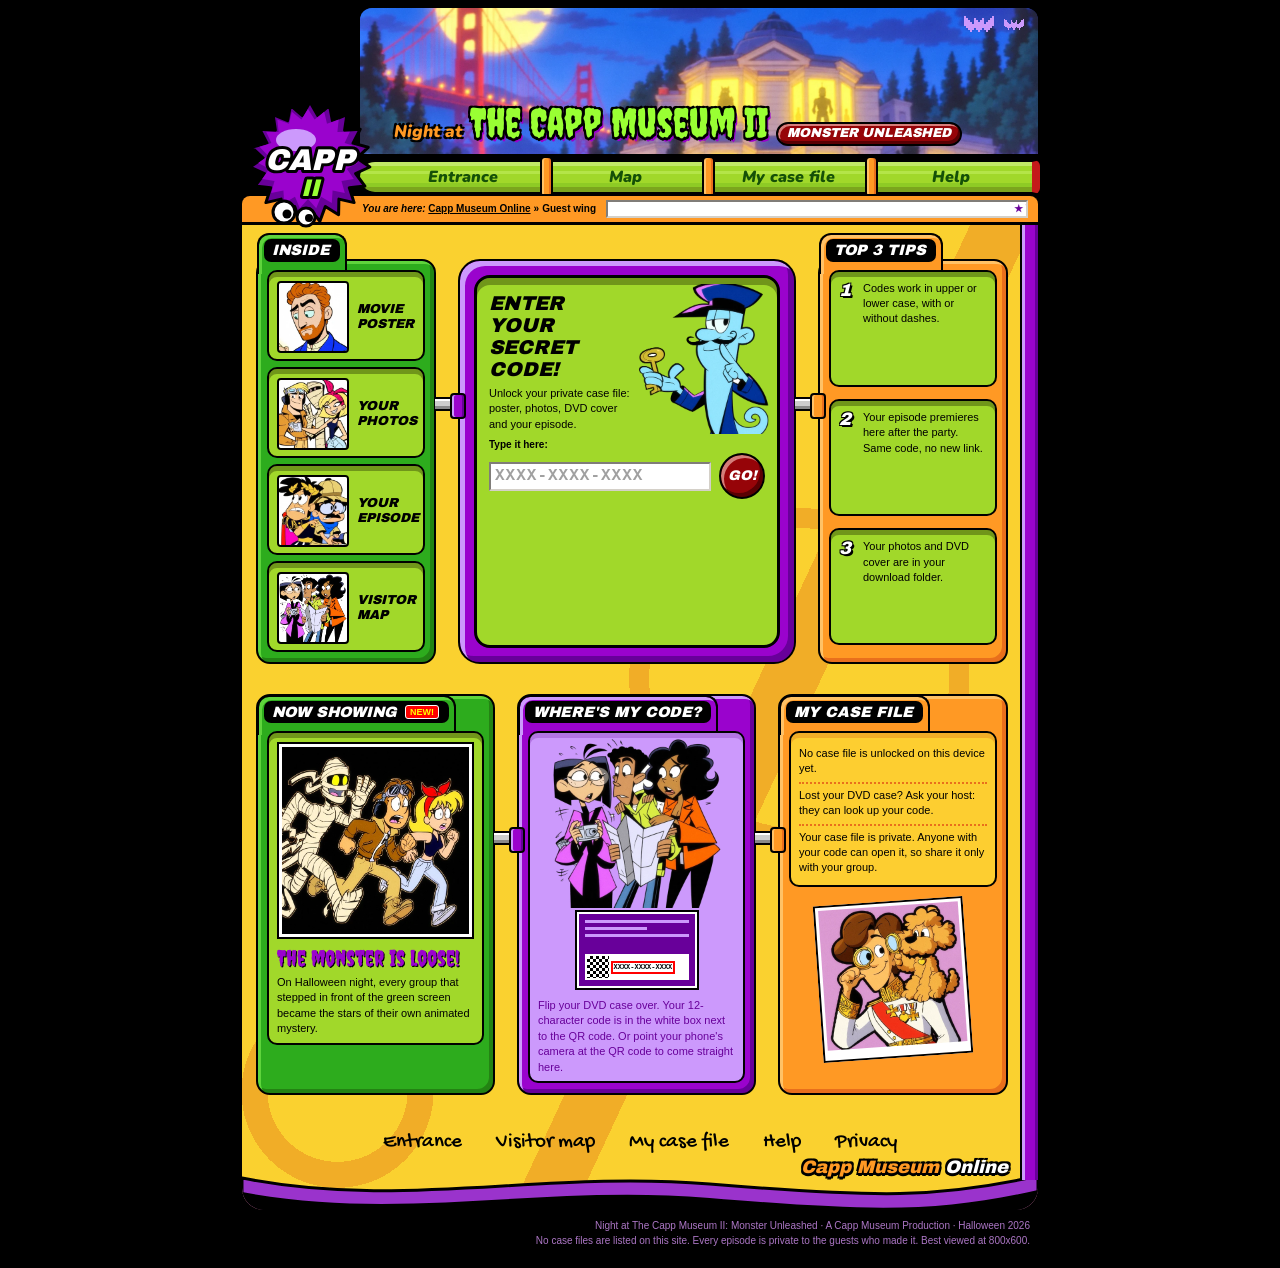
<file: index.html>
<!doctype html>
<html lang="en">
<head>
<meta charset="utf-8">
<meta http-equiv="Content-Security-Policy" content="default-src 'self'; img-src 'self' data:; style-src 'self'; script-src 'self'; font-src 'self'; connect-src 'self'; frame-src https://www.youtube-nocookie.com; object-src 'none'; base-uri 'none'">
<meta name="viewport" content="width=device-width, initial-scale=1">
<meta name="robots" content="noindex, nofollow">
<meta name="referrer" content="no-referrer">
<title>Night at The Capp Museum II: Monster Unleashed</title>
<link rel="stylesheet" href="/static/site.css?v=23631be94c">


<script src="/static/xp.js?v=87d52016f7" defer></script>
<script src="/static/static.js?v=afedc36ddb" defer></script>
</head>
<body class="guest">
<a class="skip" href="#main">Skip to content</a>
<div class="portal">
<header class="masthead">
  <a class="logo" href="/" aria-label="Capp Museum Online: entrance"><svg class="logo-svg" viewBox="0 0 140 130" width="140" height="130" aria-hidden="true" focusable="false">
<polygon points="70.0,2.0 77.7,15.6 89.5,5.3 92.4,20.7 106.9,14.7 104.6,30.2 120.2,29.2 113.0,43.1 128.2,47.3 116.8,58.1 129.8,67.0 115.6,73.5 124.9,86.1 109.3,87.7 114.1,102.6 98.9,99.1 98.6,114.8 85.3,106.5 79.9,121.2 70.0,109.0 60.1,121.2 54.7,106.5 41.4,114.8 41.1,99.1 25.9,102.6 30.7,87.7 15.1,86.1 24.4,73.5 10.2,67.0 23.2,58.1 11.8,47.3 27.0,43.1 19.8,29.2 35.4,30.2 33.1,14.7 47.6,20.7 50.5,5.3 62.3,15.6" fill="#68009a" stroke="#000" stroke-width="3" stroke-linejoin="round"/>
<polygon points="68.0,9.0 74.6,19.5 84.2,11.7 87.0,23.8 98.7,19.5 97.4,31.9 109.9,31.7 104.6,42.9 116.5,46.7 107.9,55.7 117.8,63.1 106.8,68.8 113.8,79.1 101.5,80.9 104.8,92.9 92.6,90.6 91.8,103.0 81.0,96.8 76.2,108.3 68.0,99.0 59.8,108.3 55.0,96.8 44.2,103.0 43.4,90.6 31.2,92.9 34.5,80.9 22.2,79.1 29.2,68.8 18.2,63.1 28.1,55.7 19.5,46.7 31.4,42.9 26.1,31.7 38.6,31.9 37.3,19.5 49.0,23.8 51.8,11.7 61.4,19.5" fill="#9a03cd"/>
<ellipse cx="56" cy="40" rx="20" ry="11" fill="#cc99fc"/>
<text x="70" y="70" text-anchor="middle" font-family="'Capp Label', 'Arial Black', sans-serif" font-size="30" font-style="italic" fill="#fff" stroke="#000" stroke-width="6" stroke-linejoin="round" paint-order="stroke">CAPP</text>
<text x="70" y="96" text-anchor="middle" font-family="'Capp Label', 'Arial Black', sans-serif" font-size="24" font-style="italic" fill="#99ff33" stroke="#000" stroke-width="6" stroke-linejoin="round" paint-order="stroke">II</text>
<circle cx="44" cy="112" r="11" fill="#fff" stroke="#000" stroke-width="3"/><circle cx="47" cy="114" r="4.5" fill="#000"/>
<circle cx="66" cy="117" r="9" fill="#fff" stroke="#000" stroke-width="3"/><circle cx="69" cy="118" r="4" fill="#000"/>
</svg></a>
  <div class="masthead-main">
    <div class="title-plate">
      <img class="title-scene" src="/static/pics/museum.webp?v=92041693e6" alt="" width="2034" height="503">
      <span class="title-night">Night at</span>
      <span class="title-main">The Capp Museum II</span><span class="sr">: </span>
      <span class="sticker">Monster Unleashed</span>
      <span class="title-bats" aria-hidden="true"><svg class="px bat" viewBox="0 0 15 8" width="45" height="24" shape-rendering="crispEdges" aria-hidden="true" focusable="false"><rect x="0" y="0" width="1" height="1" fill="#1a1033"/><rect x="14" y="0" width="1" height="1" fill="#1a1033"/><rect x="0" y="1" width="2" height="1" fill="#1a1033"/><rect x="5" y="1" width="1" height="1" fill="#1a1033"/><rect x="9" y="1" width="1" height="1" fill="#1a1033"/><rect x="13" y="1" width="2" height="1" fill="#1a1033"/><rect x="0" y="2" width="3" height="1" fill="#1a1033"/><rect x="5" y="2" width="2" height="1" fill="#1a1033"/><rect x="8" y="2" width="2" height="1" fill="#1a1033"/><rect x="12" y="2" width="3" height="1" fill="#1a1033"/><rect x="0" y="3" width="4" height="1" fill="#1a1033"/><rect x="5" y="3" width="5" height="1" fill="#1a1033"/><rect x="11" y="3" width="4" height="1" fill="#1a1033"/><rect x="0" y="4" width="15" height="1" fill="#1a1033"/><rect x="1" y="5" width="13" height="1" fill="#1a1033"/><rect x="2" y="6" width="3" height="1" fill="#1a1033"/><rect x="6" y="6" width="3" height="1" fill="#1a1033"/><rect x="10" y="6" width="3" height="1" fill="#1a1033"/><rect x="3" y="7" width="1" height="1" fill="#1a1033"/><rect x="7" y="7" width="1" height="1" fill="#1a1033"/><rect x="11" y="7" width="1" height="1" fill="#1a1033"/></svg><svg class="px bat" viewBox="0 0 15 8" width="45" height="24" shape-rendering="crispEdges" aria-hidden="true" focusable="false"><rect x="0" y="0" width="1" height="1" fill="#1a1033"/><rect x="14" y="0" width="1" height="1" fill="#1a1033"/><rect x="0" y="1" width="2" height="1" fill="#1a1033"/><rect x="5" y="1" width="1" height="1" fill="#1a1033"/><rect x="9" y="1" width="1" height="1" fill="#1a1033"/><rect x="13" y="1" width="2" height="1" fill="#1a1033"/><rect x="0" y="2" width="3" height="1" fill="#1a1033"/><rect x="5" y="2" width="2" height="1" fill="#1a1033"/><rect x="8" y="2" width="2" height="1" fill="#1a1033"/><rect x="12" y="2" width="3" height="1" fill="#1a1033"/><rect x="0" y="3" width="4" height="1" fill="#1a1033"/><rect x="5" y="3" width="5" height="1" fill="#1a1033"/><rect x="11" y="3" width="4" height="1" fill="#1a1033"/><rect x="0" y="4" width="15" height="1" fill="#1a1033"/><rect x="1" y="5" width="13" height="1" fill="#1a1033"/><rect x="2" y="6" width="3" height="1" fill="#1a1033"/><rect x="6" y="6" width="3" height="1" fill="#1a1033"/><rect x="10" y="6" width="3" height="1" fill="#1a1033"/><rect x="3" y="7" width="1" height="1" fill="#1a1033"/><rect x="7" y="7" width="1" height="1" fill="#1a1033"/><rect x="11" y="7" width="1" height="1" fill="#1a1033"/></svg></span>
    </div>
    <nav class="pipe-nav" aria-label="Site">
      <a href="/">Entrance</a><a href="/map">Map</a><a href="/episode">My case file</a><a href="/#help">Help</a>
    </nav>
  </div>
</header>
<div class="orange-bar">
  <nav class="crumbs" aria-label="Breadcrumb"><b>You are here:</b> <a href="/">Capp Museum Online</a><span class="crumb-sep" aria-hidden="true">»</span><span aria-current="page">Guest wing</span></nav>
  <marquee scrollamount="4" aria-hidden="true">★ The monster is loose in the museum ★ Every party guest is a suspect ★ Keep your access code secret ★ Episodes premiere here after the party ★</marquee>
</div>
<div class="board-wrap">
<main id="main" class="board"><div class="deck deck-top">
  <section class="bubble b-green inside" aria-labelledby="inside-h">
    <h2 class="bubble-h" id="inside-h">Inside</h2>
    <a class="screen tile" href="#code"><img class="tile-pic" src="/static/pics/tile-poster.webp?v=6b919a1ea0" alt="" width="216" height="216"><span>Movie poster</span></a>
    <a class="screen tile" href="#code"><img class="tile-pic" src="/static/pics/tile-photos.webp?v=3ebd444dc8" alt="" width="216" height="216"><span>Your photos</span></a>
    <a class="screen tile" href="#code"><img class="tile-pic" src="/static/pics/tile-episode.webp?v=609c2e328f" alt="" width="216" height="216"><span>Your episode</span></a>
    <a class="screen tile" href="/map"><img class="tile-pic" src="/static/pics/map-trio.webp?v=7ac03387a4" alt="" width="510" height="510"><span>Visitor map</span></a>
  </section>
  <section class="bubble b-purple codeword" aria-labelledby="enter-h">
    <div class="screen tv-screen">
      <img class="guard" src="/static/pics/guard.webp?v=a85aed3b73" alt="" width="408" height="449">
      <h1 class="screen-h" id="enter-h">Enter your secret code!</h1>
      <p>Unlock your private case file: poster, photos, DVD cover and your episode.</p>
      <form  class="code-form" novalidate>
        <label for="code">Type it here:</label>
        <span class="code-row">
          <input id="code" name="code" type="text" inputmode="text" autocomplete="off" autocapitalize="characters" spellcheck="false"
            maxlength="24" placeholder="XXXX-XXXX-XXXX" required value="" >
          <button type="submit" class="go-btn">GO!</button>
        </span>
        <div class="balloon" role="alert" id="code-error" hidden><b class="balloon-title"><span class="xp-x" aria-hidden="true">✕</span>That code didn't work</b><span id="code-error-text">That code didn&#39;t open a case file. Check the 12 characters on the back of your DVD case and try again. Codes from the party can take a little while to start working, so if you just picked up your DVD, try again later.</span></div>
      </form>
    </div>
  </section>
  <section class="bubble b-orange top3" aria-labelledby="tips-h">
    <h2 class="bubble-h" id="tips-h">Top 3 tips</h2>
    <p class="screen tip"><b>1</b> Codes work in upper or lower case, with or without dashes.</p>
    <p class="screen tip"><b>2</b> Your episode premieres here after the party. Same code, no new link.</p>
    <p class="screen tip"><b>3</b> Your photos and DVD cover are in your download folder.</p>
  </section>
</div>
<div class="deck deck-mid">
  <section class="bubble b-green feature" aria-labelledby="feature-h">
    <h2 class="bubble-h" id="feature-h">Now showing <span class="new blink">NEW!</span></h2>
    <div class="screen">
      <img class="snapshot" src="/static/pics/chase.webp?v=57e66b3c0e" alt="" width="591" height="591">
      <p class="feature-title">The monster is loose!</p>
      <p>On Halloween night, every group that stepped in front of the green screen became the stars of their own animated mystery.</p>
    </div>
  </section>
  <section class="bubble b-lilac help" id="help" aria-labelledby="help-h">
    <h2 class="bubble-h" id="help-h">Where's my code?</h2>
    <div class="screen">
      <div class="help-art">
        <div class="case-back" aria-hidden="true"><span class="cb-line"></span><span class="cb-line short"></span><span class="cb-line"></span><span class="cb-panel"><span class="cb-qr"></span><span class="cb-code">XXXX-XXXX-XXXX</span></span></div>
        <img class="map-trio" src="/static/pics/map-trio.webp?v=7ac03387a4" alt="" width="510" height="510">
      </div>
      <p>Flip your DVD case over. Your 12-character code is in the white box next to the QR code. Or point your phone's camera at the QR code to come straight here.</p>
    </div>
  </section>
  <section class="bubble b-stuff mycase" id="secret" aria-labelledby="mycase-h">
    <h2 class="bubble-h" id="mycase-h">My case file</h2>
    <ul class="screen stuff">
      <li id="case-open" hidden>Your case file is unlocked on this device. <a href="/episode/">Open it »</a></li>
      <li id="case-none">No case file is unlocked on this device yet.</li>
      
      <li>Lost your DVD case? Ask your host: they can look up your code.</li>
      <li>Your case file is private. Anyone with your code can open it, so share it only with your group.</li>
    </ul>
    <img class="polaroid" src="/static/pics/inspector.webp?v=674ad30763" alt="" width="450" height="450">
  </section>
</div></main>
<footer class="foot">
  <nav class="foot-links" aria-label="More"><a href="/">Entrance</a><a href="/map">Visitor map</a><a href="/episode">My case file</a><a href="/#help">Help</a><a href="/#secret">Privacy</a></nav>
  <p class="foot-logo">Capp Museum <i>Online</i></p>
  <svg class="foot-wave" viewBox="0 0 800 40" preserveAspectRatio="none" aria-hidden="true" focusable="false"><path d="M0 8 C 160 40, 300 0, 470 14 S 700 28, 800 6 L 800 40 L 0 40 Z" fill="#9a33cc" stroke="#000" stroke-width="3"/><path d="M0 22 C 160 52, 300 14, 470 28 S 700 42, 800 20 L 800 40 L 0 40 Z" fill="#000"/></svg>
</footer>
</div>
<p class="copy">Night at The Capp Museum II: Monster Unleashed · A Capp Museum Production · Halloween 2026<br>No case files are listed on this site. Every episode is private to the guests who made it. Best viewed at 800x600.</p>
</div>
</body>
</html>
</file>
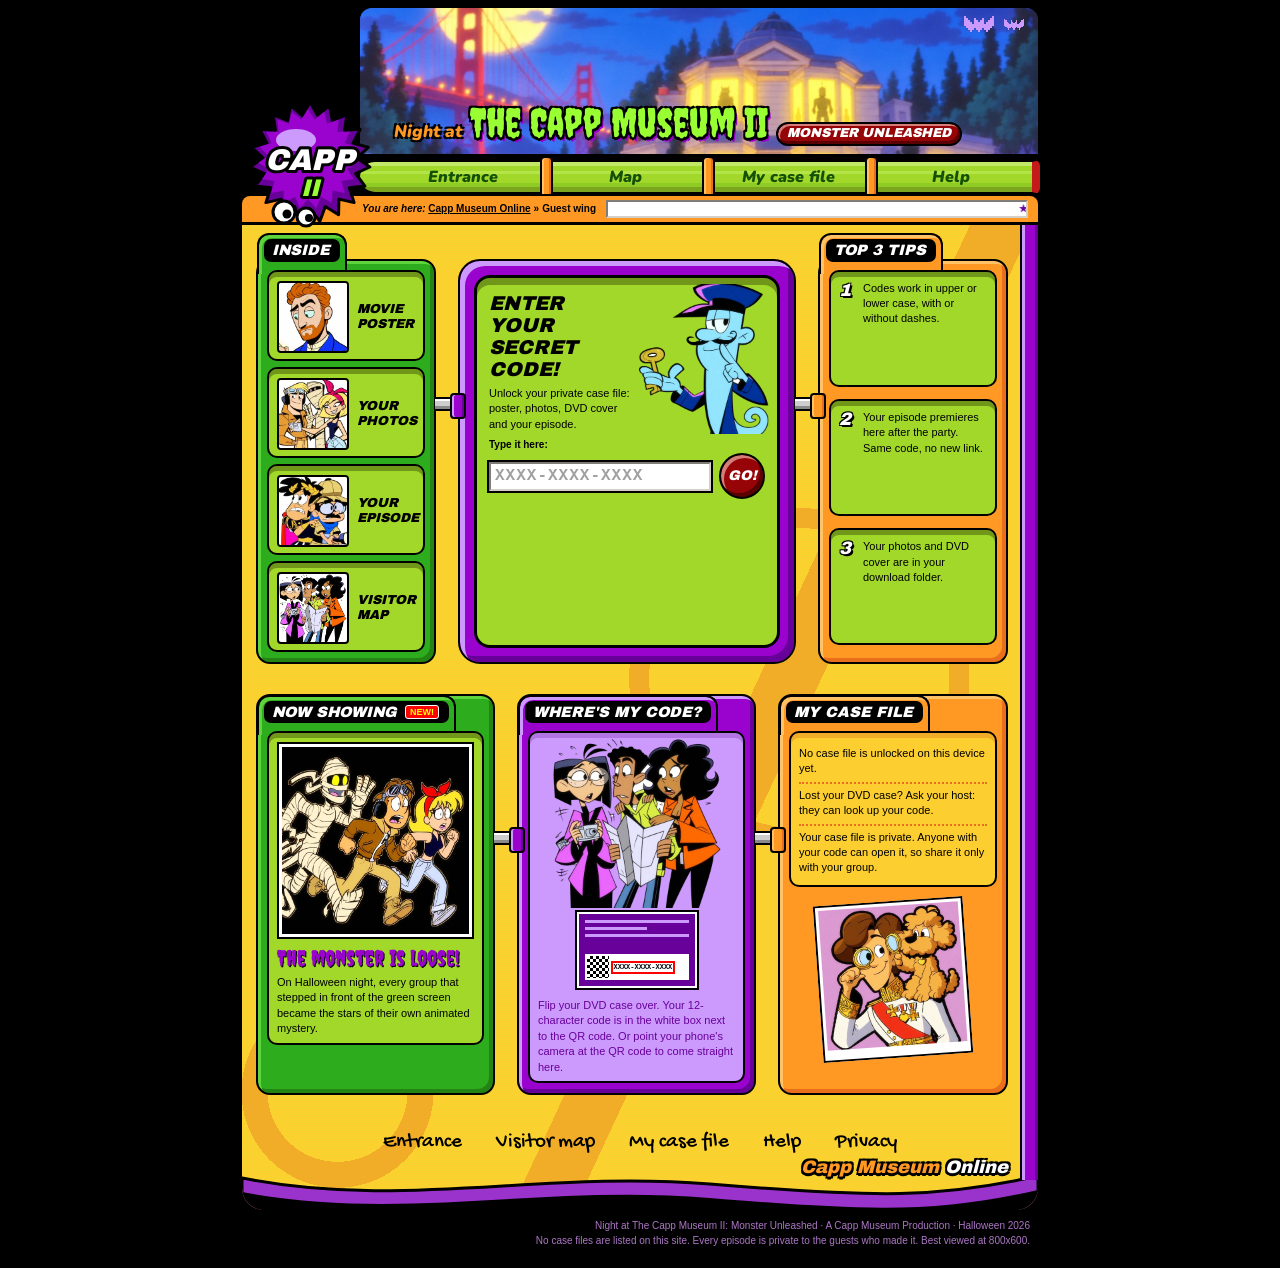
<file: episode/index.html>
<!doctype html>
<html lang="en">
<head>
<meta charset="utf-8">
<meta http-equiv="Content-Security-Policy" content="default-src 'self'; img-src 'self' data:; style-src 'self'; script-src 'self'; font-src 'self'; connect-src 'self'; frame-src https://www.youtube-nocookie.com; object-src 'none'; base-uri 'none'">
<meta name="viewport" content="width=device-width, initial-scale=1">
<meta name="robots" content="noindex, nofollow">
<meta name="referrer" content="no-referrer">
<title>Night at The Capp Museum II: Monster Unleashed</title>
<link rel="stylesheet" href="/static/site.css?v=23631be94c">


<script src="/static/xp.js?v=87d52016f7" defer></script>
<script src="/static/static.js?v=afedc36ddb" defer></script>
</head>
<body class="guest">
<a class="skip" href="#main">Skip to content</a>
<div class="portal">
<header class="masthead">
  <a class="logo" href="/" aria-label="Capp Museum Online: entrance"><svg class="logo-svg" viewBox="0 0 140 130" width="140" height="130" aria-hidden="true" focusable="false">
<polygon points="70.0,2.0 77.7,15.6 89.5,5.3 92.4,20.7 106.9,14.7 104.6,30.2 120.2,29.2 113.0,43.1 128.2,47.3 116.8,58.1 129.8,67.0 115.6,73.5 124.9,86.1 109.3,87.7 114.1,102.6 98.9,99.1 98.6,114.8 85.3,106.5 79.9,121.2 70.0,109.0 60.1,121.2 54.7,106.5 41.4,114.8 41.1,99.1 25.9,102.6 30.7,87.7 15.1,86.1 24.4,73.5 10.2,67.0 23.2,58.1 11.8,47.3 27.0,43.1 19.8,29.2 35.4,30.2 33.1,14.7 47.6,20.7 50.5,5.3 62.3,15.6" fill="#68009a" stroke="#000" stroke-width="3" stroke-linejoin="round"/>
<polygon points="68.0,9.0 74.6,19.5 84.2,11.7 87.0,23.8 98.7,19.5 97.4,31.9 109.9,31.7 104.6,42.9 116.5,46.7 107.9,55.7 117.8,63.1 106.8,68.8 113.8,79.1 101.5,80.9 104.8,92.9 92.6,90.6 91.8,103.0 81.0,96.8 76.2,108.3 68.0,99.0 59.8,108.3 55.0,96.8 44.2,103.0 43.4,90.6 31.2,92.9 34.5,80.9 22.2,79.1 29.2,68.8 18.2,63.1 28.1,55.7 19.5,46.7 31.4,42.9 26.1,31.7 38.6,31.9 37.3,19.5 49.0,23.8 51.8,11.7 61.4,19.5" fill="#9a03cd"/>
<ellipse cx="56" cy="40" rx="20" ry="11" fill="#cc99fc"/>
<text x="70" y="70" text-anchor="middle" font-family="'Capp Label', 'Arial Black', sans-serif" font-size="30" font-style="italic" fill="#fff" stroke="#000" stroke-width="6" stroke-linejoin="round" paint-order="stroke">CAPP</text>
<text x="70" y="96" text-anchor="middle" font-family="'Capp Label', 'Arial Black', sans-serif" font-size="24" font-style="italic" fill="#99ff33" stroke="#000" stroke-width="6" stroke-linejoin="round" paint-order="stroke">II</text>
<circle cx="44" cy="112" r="11" fill="#fff" stroke="#000" stroke-width="3"/><circle cx="47" cy="114" r="4.5" fill="#000"/>
<circle cx="66" cy="117" r="9" fill="#fff" stroke="#000" stroke-width="3"/><circle cx="69" cy="118" r="4" fill="#000"/>
</svg></a>
  <div class="masthead-main">
    <div class="title-plate">
      <img class="title-scene" src="/static/pics/museum.webp?v=92041693e6" alt="" width="2034" height="503">
      <span class="title-night">Night at</span>
      <span class="title-main">The Capp Museum II</span><span class="sr">: </span>
      <span class="sticker">Monster Unleashed</span>
      <span class="title-bats" aria-hidden="true"><svg class="px bat" viewBox="0 0 15 8" width="45" height="24" shape-rendering="crispEdges" aria-hidden="true" focusable="false"><rect x="0" y="0" width="1" height="1" fill="#1a1033"/><rect x="14" y="0" width="1" height="1" fill="#1a1033"/><rect x="0" y="1" width="2" height="1" fill="#1a1033"/><rect x="5" y="1" width="1" height="1" fill="#1a1033"/><rect x="9" y="1" width="1" height="1" fill="#1a1033"/><rect x="13" y="1" width="2" height="1" fill="#1a1033"/><rect x="0" y="2" width="3" height="1" fill="#1a1033"/><rect x="5" y="2" width="2" height="1" fill="#1a1033"/><rect x="8" y="2" width="2" height="1" fill="#1a1033"/><rect x="12" y="2" width="3" height="1" fill="#1a1033"/><rect x="0" y="3" width="4" height="1" fill="#1a1033"/><rect x="5" y="3" width="5" height="1" fill="#1a1033"/><rect x="11" y="3" width="4" height="1" fill="#1a1033"/><rect x="0" y="4" width="15" height="1" fill="#1a1033"/><rect x="1" y="5" width="13" height="1" fill="#1a1033"/><rect x="2" y="6" width="3" height="1" fill="#1a1033"/><rect x="6" y="6" width="3" height="1" fill="#1a1033"/><rect x="10" y="6" width="3" height="1" fill="#1a1033"/><rect x="3" y="7" width="1" height="1" fill="#1a1033"/><rect x="7" y="7" width="1" height="1" fill="#1a1033"/><rect x="11" y="7" width="1" height="1" fill="#1a1033"/></svg><svg class="px bat" viewBox="0 0 15 8" width="45" height="24" shape-rendering="crispEdges" aria-hidden="true" focusable="false"><rect x="0" y="0" width="1" height="1" fill="#1a1033"/><rect x="14" y="0" width="1" height="1" fill="#1a1033"/><rect x="0" y="1" width="2" height="1" fill="#1a1033"/><rect x="5" y="1" width="1" height="1" fill="#1a1033"/><rect x="9" y="1" width="1" height="1" fill="#1a1033"/><rect x="13" y="1" width="2" height="1" fill="#1a1033"/><rect x="0" y="2" width="3" height="1" fill="#1a1033"/><rect x="5" y="2" width="2" height="1" fill="#1a1033"/><rect x="8" y="2" width="2" height="1" fill="#1a1033"/><rect x="12" y="2" width="3" height="1" fill="#1a1033"/><rect x="0" y="3" width="4" height="1" fill="#1a1033"/><rect x="5" y="3" width="5" height="1" fill="#1a1033"/><rect x="11" y="3" width="4" height="1" fill="#1a1033"/><rect x="0" y="4" width="15" height="1" fill="#1a1033"/><rect x="1" y="5" width="13" height="1" fill="#1a1033"/><rect x="2" y="6" width="3" height="1" fill="#1a1033"/><rect x="6" y="6" width="3" height="1" fill="#1a1033"/><rect x="10" y="6" width="3" height="1" fill="#1a1033"/><rect x="3" y="7" width="1" height="1" fill="#1a1033"/><rect x="7" y="7" width="1" height="1" fill="#1a1033"/><rect x="11" y="7" width="1" height="1" fill="#1a1033"/></svg></span>
    </div>
    <nav class="pipe-nav" aria-label="Site">
      <a href="/">Entrance</a><a href="/map">Map</a><a href="/episode">My case file</a><a href="/#help">Help</a>
    </nav>
  </div>
</header>
<div class="orange-bar">
  <nav class="crumbs" aria-label="Breadcrumb"><b>You are here:</b> <a href="/">Capp Museum Online</a><span class="crumb-sep" aria-hidden="true">»</span><a href="/">Guest wing</a><span class="crumb-sep" aria-hidden="true">»</span><span aria-current="page">My case file</span></nav>
  <marquee scrollamount="4" aria-hidden="true">★ The monster is loose in the museum ★ Every party guest is a suspect ★ Keep your access code secret ★ Episodes premiere here after the party ★</marquee>
</div>
<div class="board-wrap">
<main id="main" class="board"><p id="ep-loading"><span id="ep-loading-text">Opening your case file…</span></p>
  <section class="xp-window developing" id="ep-developing" aria-labelledby="dev-h" hidden>
    <div class="xp-titlebar"><span class="xp-title" id="dev-case">Your case file</span></div>
    <div class="developing-body">
      <img class="developing-pic" src="/static/pics/mummy-tape.webp?v=c5206c1526" alt="" width="540" height="540">
      <div>
        <h1 id="dev-h">Your video is still developing!</h1>
        <p id="dev-title" hidden></p>
        <p>Our mummy is hard at work in the editing room. When your episode is ready it premieres <b>right here</b>, with the same code. You don't need a new link.</p>
        <div class="production">
          <p class="production-h">Production status</p>
          <div class="xp-progress p0" id="ep-progress" aria-hidden="true"><span></span></div>
          <ol class="stages" id="ep-stages"><li><span class="check" aria-hidden="true"></span>Script<span class="sr"></span></li><li><span class="check" aria-hidden="true"></span>Animation<span class="sr"></span></li><li><span class="check" aria-hidden="true"></span>Editing<span class="sr"></span></li><li><span class="check" aria-hidden="true"></span>Premiere<span class="sr"></span></li></ol>
        </div>
        <a class="xp-btn developing-drive" id="dev-drive" href="/" target="_blank" rel="noopener noreferrer" hidden><svg class="px icon" viewBox="0 0 11 9" width="44" height="36" shape-rendering="crispEdges" aria-hidden="true" focusable="false"><rect x="0" y="0" width="11" height="1" fill="#12051f"/><rect x="0" y="1" width="1" height="1" fill="#12051f"/><rect x="1" y="1" width="1" height="1" fill="#ffffff"/><rect x="2" y="1" width="1" height="1" fill="#12051f"/><rect x="3" y="1" width="5" height="1" fill="#ff7a1a"/><rect x="8" y="1" width="1" height="1" fill="#12051f"/><rect x="9" y="1" width="1" height="1" fill="#ffffff"/><rect x="10" y="1" width="1" height="1" fill="#12051f"/><rect x="0" y="2" width="3" height="1" fill="#12051f"/><rect x="3" y="2" width="5" height="1" fill="#ff7a1a"/><rect x="8" y="2" width="3" height="1" fill="#12051f"/><rect x="0" y="3" width="1" height="1" fill="#12051f"/><rect x="1" y="3" width="1" height="1" fill="#ffffff"/><rect x="2" y="3" width="1" height="1" fill="#12051f"/><rect x="3" y="3" width="5" height="1" fill="#ff7a1a"/><rect x="8" y="3" width="1" height="1" fill="#12051f"/><rect x="9" y="3" width="1" height="1" fill="#ffffff"/><rect x="10" y="3" width="1" height="1" fill="#12051f"/><rect x="0" y="4" width="3" height="1" fill="#12051f"/><rect x="3" y="4" width="5" height="1" fill="#ff7a1a"/><rect x="8" y="4" width="3" height="1" fill="#12051f"/><rect x="0" y="5" width="1" height="1" fill="#12051f"/><rect x="1" y="5" width="1" height="1" fill="#ffffff"/><rect x="2" y="5" width="1" height="1" fill="#12051f"/><rect x="3" y="5" width="5" height="1" fill="#ff7a1a"/><rect x="8" y="5" width="1" height="1" fill="#12051f"/><rect x="9" y="5" width="1" height="1" fill="#ffffff"/><rect x="10" y="5" width="1" height="1" fill="#12051f"/><rect x="0" y="6" width="3" height="1" fill="#12051f"/><rect x="3" y="6" width="5" height="1" fill="#ff7a1a"/><rect x="8" y="6" width="3" height="1" fill="#12051f"/><rect x="0" y="7" width="1" height="1" fill="#12051f"/><rect x="1" y="7" width="1" height="1" fill="#ffffff"/><rect x="2" y="7" width="1" height="1" fill="#12051f"/><rect x="3" y="7" width="5" height="1" fill="#ff7a1a"/><rect x="8" y="7" width="1" height="1" fill="#12051f"/><rect x="9" y="7" width="1" height="1" fill="#ffffff"/><rect x="10" y="7" width="1" height="1" fill="#12051f"/><rect x="0" y="8" width="11" height="1" fill="#12051f"/></svg> Download my files</a>
      </div>
    </div>
  </section>
  <div id="ep-body" hidden>
  <div class="deck deck-case">
    <section class="bubble b-green poster-bubble" aria-labelledby="poster-h">
      <h2 class="bubble-h" id="poster-h">Movie poster</h2>
      <div class="screen poster-frame"><img id="ep-poster" alt="Movie poster for this episode" width="600" height="900" hidden><div class="noposter" id="ep-noposter"><svg class="px ghost" viewBox="0 0 11 11" width="44" height="44" shape-rendering="crispEdges" aria-hidden="true" focusable="false"><rect x="3" y="0" width="5" height="1" fill="#1a1033"/><rect x="2" y="1" width="1" height="1" fill="#1a1033"/><rect x="3" y="1" width="5" height="1" fill="#efeaff"/><rect x="8" y="1" width="1" height="1" fill="#1a1033"/><rect x="1" y="2" width="1" height="1" fill="#1a1033"/><rect x="2" y="2" width="7" height="1" fill="#efeaff"/><rect x="9" y="2" width="1" height="1" fill="#1a1033"/><rect x="0" y="3" width="1" height="1" fill="#1a1033"/><rect x="1" y="3" width="2" height="1" fill="#efeaff"/><rect x="3" y="3" width="1" height="1" fill="#1a1033"/><rect x="4" y="3" width="2" height="1" fill="#efeaff"/><rect x="6" y="3" width="1" height="1" fill="#1a1033"/><rect x="7" y="3" width="3" height="1" fill="#efeaff"/><rect x="10" y="3" width="1" height="1" fill="#1a1033"/><rect x="0" y="4" width="1" height="1" fill="#1a1033"/><rect x="1" y="4" width="2" height="1" fill="#efeaff"/><rect x="3" y="4" width="1" height="1" fill="#1a1033"/><rect x="4" y="4" width="2" height="1" fill="#efeaff"/><rect x="6" y="4" width="1" height="1" fill="#1a1033"/><rect x="7" y="4" width="3" height="1" fill="#efeaff"/><rect x="10" y="4" width="1" height="1" fill="#1a1033"/><rect x="0" y="5" width="1" height="1" fill="#1a1033"/><rect x="1" y="5" width="9" height="1" fill="#efeaff"/><rect x="10" y="5" width="1" height="1" fill="#1a1033"/><rect x="0" y="6" width="1" height="1" fill="#1a1033"/><rect x="1" y="6" width="3" height="1" fill="#efeaff"/><rect x="4" y="6" width="2" height="1" fill="#ff7a1a"/><rect x="6" y="6" width="4" height="1" fill="#efeaff"/><rect x="10" y="6" width="1" height="1" fill="#1a1033"/><rect x="0" y="7" width="1" height="1" fill="#1a1033"/><rect x="1" y="7" width="9" height="1" fill="#efeaff"/><rect x="10" y="7" width="1" height="1" fill="#1a1033"/><rect x="0" y="8" width="1" height="1" fill="#1a1033"/><rect x="1" y="8" width="9" height="1" fill="#efeaff"/><rect x="10" y="8" width="1" height="1" fill="#1a1033"/><rect x="0" y="9" width="1" height="1" fill="#1a1033"/><rect x="1" y="9" width="1" height="1" fill="#efeaff"/><rect x="2" y="9" width="1" height="1" fill="#1a1033"/><rect x="3" y="9" width="2" height="1" fill="#efeaff"/><rect x="5" y="9" width="1" height="1" fill="#1a1033"/><rect x="6" y="9" width="2" height="1" fill="#efeaff"/><rect x="8" y="9" width="1" height="1" fill="#1a1033"/><rect x="9" y="9" width="1" height="1" fill="#efeaff"/><rect x="10" y="9" width="1" height="1" fill="#1a1033"/><rect x="0" y="10" width="2" height="1" fill="#1a1033"/><rect x="3" y="10" width="2" height="1" fill="#1a1033"/><rect x="6" y="10" width="2" height="1" fill="#1a1033"/><rect x="9" y="10" width="2" height="1" fill="#1a1033"/></svg></div></div>
    </section>
    <section class="bubble b-purple casefile" aria-labelledby="ep-title">
      <div class="screen tv-screen">
        <img class="polaroid" src="/static/pics/inspector-2.webp?v=ac61d29443" alt="" width="450" height="450">
        <p class="stamp" id="ep-stamp">Case file</p>
        <p class="series">Night at The Capp Museum II: Monster Unleashed</p>
        <h1 class="episode-title" id="ep-title">A brand-new mystery</h1>
        <p class="tagline" id="ep-tagline"></p>
        <p id="ep-synopsis"></p>
      </div>
    </section>
  </div>
  <section class="xp-window player" aria-labelledby="ep-player-title">
    <div class="xp-titlebar"><span class="xp-title" id="ep-player-title">Episode player</span></div>
    <div class="xp-body">
      <div class="tv" id="ep-tv"></div>
      <p class="tiny">Use the player controls to pause, seek, change the volume or go full screen.</p>
    </div>
  </section>
  <div class="deck deck-bottom">
    <section class="bubble b-lilac credits-bubble" aria-labelledby="credits-h">
      <h2 class="bubble-h" id="credits-h">Credits</h2>
      <div class="screen"><ul class="credits" id="ep-credits"></ul></div>
      <img class="polaroid" src="/static/pics/dj.webp?v=fe2e6c391f" alt="" width="450" height="450">
    </section>
    <section class="bubble b-stuff downloads" aria-labelledby="dl-h">
      <h2 class="bubble-h" id="dl-h">Bonus features</h2>
      <div class="screen">
        <p id="ep-no-drive">Your photos and DVD cover will be ready to download here after the party.</p>
        <a class="xp-btn" id="ep-drive" href="/" target="_blank" rel="noopener noreferrer" hidden><svg class="px icon" viewBox="0 0 11 9" width="44" height="36" shape-rendering="crispEdges" aria-hidden="true" focusable="false"><rect x="0" y="0" width="11" height="1" fill="#12051f"/><rect x="0" y="1" width="1" height="1" fill="#12051f"/><rect x="1" y="1" width="1" height="1" fill="#ffffff"/><rect x="2" y="1" width="1" height="1" fill="#12051f"/><rect x="3" y="1" width="5" height="1" fill="#ff7a1a"/><rect x="8" y="1" width="1" height="1" fill="#12051f"/><rect x="9" y="1" width="1" height="1" fill="#ffffff"/><rect x="10" y="1" width="1" height="1" fill="#12051f"/><rect x="0" y="2" width="3" height="1" fill="#12051f"/><rect x="3" y="2" width="5" height="1" fill="#ff7a1a"/><rect x="8" y="2" width="3" height="1" fill="#12051f"/><rect x="0" y="3" width="1" height="1" fill="#12051f"/><rect x="1" y="3" width="1" height="1" fill="#ffffff"/><rect x="2" y="3" width="1" height="1" fill="#12051f"/><rect x="3" y="3" width="5" height="1" fill="#ff7a1a"/><rect x="8" y="3" width="1" height="1" fill="#12051f"/><rect x="9" y="3" width="1" height="1" fill="#ffffff"/><rect x="10" y="3" width="1" height="1" fill="#12051f"/><rect x="0" y="4" width="3" height="1" fill="#12051f"/><rect x="3" y="4" width="5" height="1" fill="#ff7a1a"/><rect x="8" y="4" width="3" height="1" fill="#12051f"/><rect x="0" y="5" width="1" height="1" fill="#12051f"/><rect x="1" y="5" width="1" height="1" fill="#ffffff"/><rect x="2" y="5" width="1" height="1" fill="#12051f"/><rect x="3" y="5" width="5" height="1" fill="#ff7a1a"/><rect x="8" y="5" width="1" height="1" fill="#12051f"/><rect x="9" y="5" width="1" height="1" fill="#ffffff"/><rect x="10" y="5" width="1" height="1" fill="#12051f"/><rect x="0" y="6" width="3" height="1" fill="#12051f"/><rect x="3" y="6" width="5" height="1" fill="#ff7a1a"/><rect x="8" y="6" width="3" height="1" fill="#12051f"/><rect x="0" y="7" width="1" height="1" fill="#12051f"/><rect x="1" y="7" width="1" height="1" fill="#ffffff"/><rect x="2" y="7" width="1" height="1" fill="#12051f"/><rect x="3" y="7" width="5" height="1" fill="#ff7a1a"/><rect x="8" y="7" width="1" height="1" fill="#12051f"/><rect x="9" y="7" width="1" height="1" fill="#ffffff"/><rect x="10" y="7" width="1" height="1" fill="#12051f"/><rect x="0" y="8" width="11" height="1" fill="#12051f"/></svg> Download my files</a>
      </div>
      <p class="tiny" id="ep-drive-note" hidden>Opens your private folder on Google Drive, where you can download everything.</p>
    </section>
  </div>
  </div>
  <section class="bubble b-orange lockup" id="ep-lockup" aria-labelledby="lock-h" hidden>
    <h2 class="bubble-h" id="lock-h">Done for now?</h2>
    <div class="screen">
      <img class="coffee" src="/static/pics/coffee.webp?v=f6cf9c4a95" alt="" width="252" height="430">
      <p>This case file stays unlocked on this device. On a shared computer, lock it again when you're done.</p>
      <button type="button" class="xp-btn" id="ep-lock">Lock case file on this device</button>
    </div>
  </section></main>
<footer class="foot">
  <nav class="foot-links" aria-label="More"><a href="/">Entrance</a><a href="/map">Visitor map</a><a href="/episode">My case file</a><a href="/#help">Help</a><a href="/#secret">Privacy</a></nav>
  <p class="foot-logo">Capp Museum <i>Online</i></p>
  <svg class="foot-wave" viewBox="0 0 800 40" preserveAspectRatio="none" aria-hidden="true" focusable="false"><path d="M0 8 C 160 40, 300 0, 470 14 S 700 28, 800 6 L 800 40 L 0 40 Z" fill="#9a33cc" stroke="#000" stroke-width="3"/><path d="M0 22 C 160 52, 300 14, 470 28 S 700 42, 800 20 L 800 40 L 0 40 Z" fill="#000"/></svg>
</footer>
</div>
<p class="copy">Night at The Capp Museum II: Monster Unleashed · A Capp Museum Production · Halloween 2026<br>No case files are listed on this site. Every episode is private to the guests who made it. Best viewed at 800x600.</p>
</div>
</body>
</html>
</file>
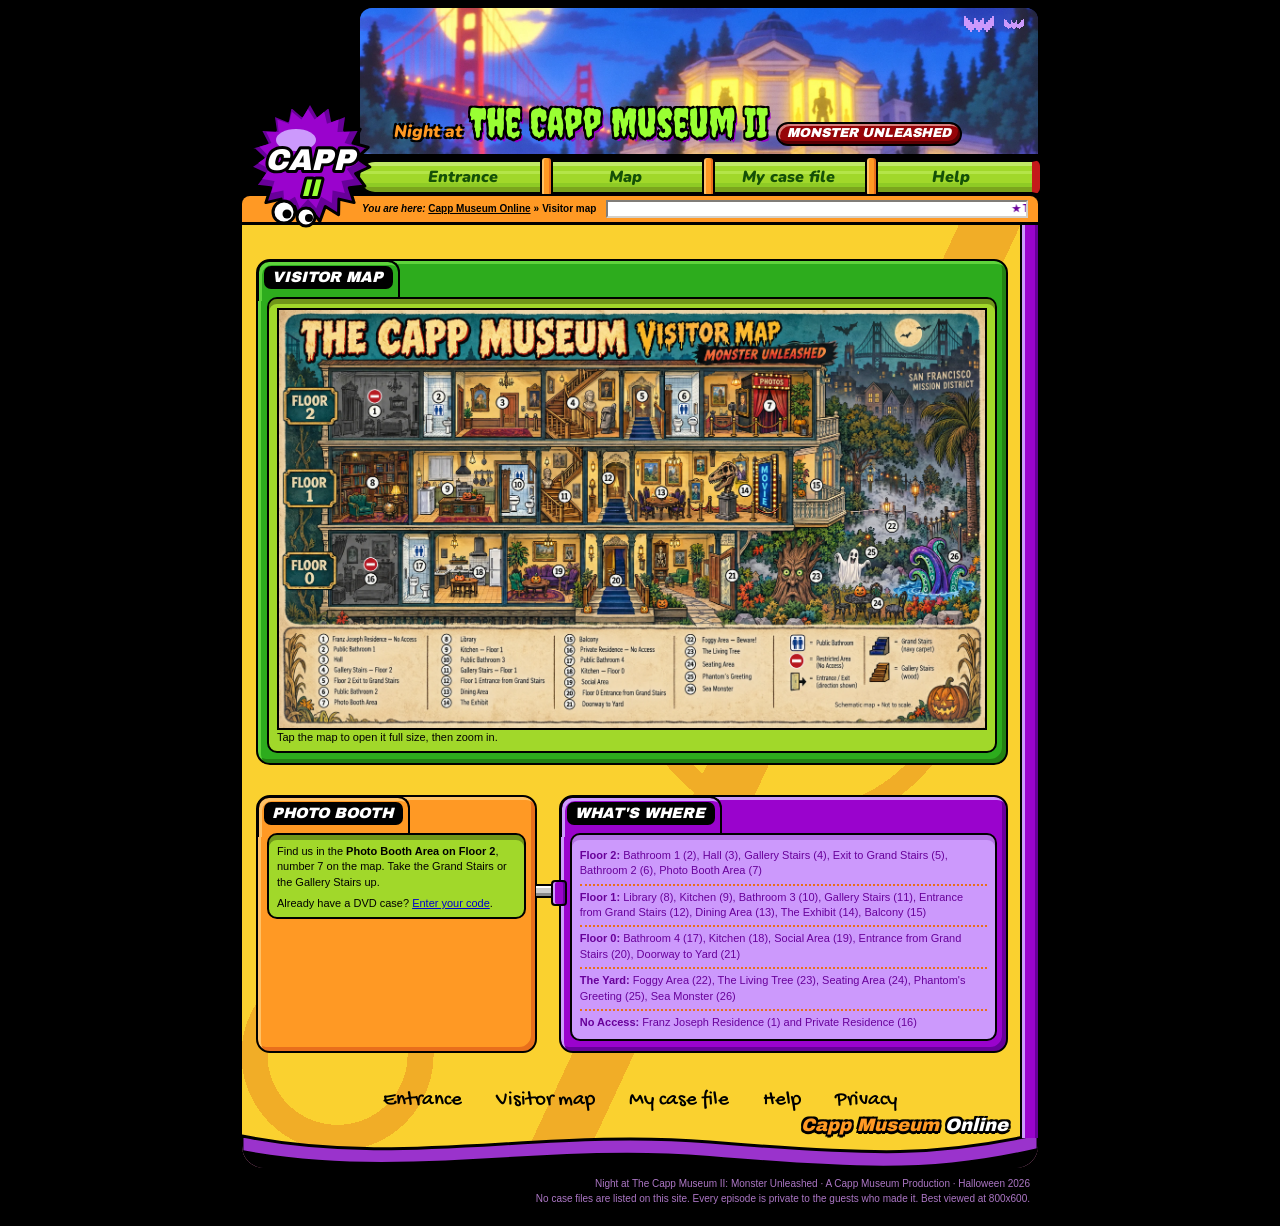
<file: map/index.html>
<!doctype html>
<html lang="en">
<head>
<meta charset="utf-8">
<meta http-equiv="Content-Security-Policy" content="default-src 'self'; img-src 'self' data:; style-src 'self'; script-src 'self'; font-src 'self'; connect-src 'self'; frame-src https://www.youtube-nocookie.com; object-src 'none'; base-uri 'none'">
<meta name="viewport" content="width=device-width, initial-scale=1">
<meta name="robots" content="noindex, nofollow">
<meta name="referrer" content="no-referrer">
<title>Visitor map · Night at The Capp Museum II: Monster Unleashed</title>
<link rel="stylesheet" href="/static/site.css?v=23631be94c">


<script src="/static/xp.js?v=87d52016f7" defer></script>
<script src="/static/static.js?v=afedc36ddb" defer></script>
</head>
<body class="guest">
<a class="skip" href="#main">Skip to content</a>
<div class="portal">
<header class="masthead">
  <a class="logo" href="/" aria-label="Capp Museum Online: entrance"><svg class="logo-svg" viewBox="0 0 140 130" width="140" height="130" aria-hidden="true" focusable="false">
<polygon points="70.0,2.0 77.7,15.6 89.5,5.3 92.4,20.7 106.9,14.7 104.6,30.2 120.2,29.2 113.0,43.1 128.2,47.3 116.8,58.1 129.8,67.0 115.6,73.5 124.9,86.1 109.3,87.7 114.1,102.6 98.9,99.1 98.6,114.8 85.3,106.5 79.9,121.2 70.0,109.0 60.1,121.2 54.7,106.5 41.4,114.8 41.1,99.1 25.9,102.6 30.7,87.7 15.1,86.1 24.4,73.5 10.2,67.0 23.2,58.1 11.8,47.3 27.0,43.1 19.8,29.2 35.4,30.2 33.1,14.7 47.6,20.7 50.5,5.3 62.3,15.6" fill="#68009a" stroke="#000" stroke-width="3" stroke-linejoin="round"/>
<polygon points="68.0,9.0 74.6,19.5 84.2,11.7 87.0,23.8 98.7,19.5 97.4,31.9 109.9,31.7 104.6,42.9 116.5,46.7 107.9,55.7 117.8,63.1 106.8,68.8 113.8,79.1 101.5,80.9 104.8,92.9 92.6,90.6 91.8,103.0 81.0,96.8 76.2,108.3 68.0,99.0 59.8,108.3 55.0,96.8 44.2,103.0 43.4,90.6 31.2,92.9 34.5,80.9 22.2,79.1 29.2,68.8 18.2,63.1 28.1,55.7 19.5,46.7 31.4,42.9 26.1,31.7 38.6,31.9 37.3,19.5 49.0,23.8 51.8,11.7 61.4,19.5" fill="#9a03cd"/>
<ellipse cx="56" cy="40" rx="20" ry="11" fill="#cc99fc"/>
<text x="70" y="70" text-anchor="middle" font-family="'Capp Label', 'Arial Black', sans-serif" font-size="30" font-style="italic" fill="#fff" stroke="#000" stroke-width="6" stroke-linejoin="round" paint-order="stroke">CAPP</text>
<text x="70" y="96" text-anchor="middle" font-family="'Capp Label', 'Arial Black', sans-serif" font-size="24" font-style="italic" fill="#99ff33" stroke="#000" stroke-width="6" stroke-linejoin="round" paint-order="stroke">II</text>
<circle cx="44" cy="112" r="11" fill="#fff" stroke="#000" stroke-width="3"/><circle cx="47" cy="114" r="4.5" fill="#000"/>
<circle cx="66" cy="117" r="9" fill="#fff" stroke="#000" stroke-width="3"/><circle cx="69" cy="118" r="4" fill="#000"/>
</svg></a>
  <div class="masthead-main">
    <div class="title-plate">
      <img class="title-scene" src="/static/pics/museum.webp?v=92041693e6" alt="" width="2034" height="503">
      <span class="title-night">Night at</span>
      <span class="title-main">The Capp Museum II</span><span class="sr">: </span>
      <span class="sticker">Monster Unleashed</span>
      <span class="title-bats" aria-hidden="true"><svg class="px bat" viewBox="0 0 15 8" width="45" height="24" shape-rendering="crispEdges" aria-hidden="true" focusable="false"><rect x="0" y="0" width="1" height="1" fill="#1a1033"/><rect x="14" y="0" width="1" height="1" fill="#1a1033"/><rect x="0" y="1" width="2" height="1" fill="#1a1033"/><rect x="5" y="1" width="1" height="1" fill="#1a1033"/><rect x="9" y="1" width="1" height="1" fill="#1a1033"/><rect x="13" y="1" width="2" height="1" fill="#1a1033"/><rect x="0" y="2" width="3" height="1" fill="#1a1033"/><rect x="5" y="2" width="2" height="1" fill="#1a1033"/><rect x="8" y="2" width="2" height="1" fill="#1a1033"/><rect x="12" y="2" width="3" height="1" fill="#1a1033"/><rect x="0" y="3" width="4" height="1" fill="#1a1033"/><rect x="5" y="3" width="5" height="1" fill="#1a1033"/><rect x="11" y="3" width="4" height="1" fill="#1a1033"/><rect x="0" y="4" width="15" height="1" fill="#1a1033"/><rect x="1" y="5" width="13" height="1" fill="#1a1033"/><rect x="2" y="6" width="3" height="1" fill="#1a1033"/><rect x="6" y="6" width="3" height="1" fill="#1a1033"/><rect x="10" y="6" width="3" height="1" fill="#1a1033"/><rect x="3" y="7" width="1" height="1" fill="#1a1033"/><rect x="7" y="7" width="1" height="1" fill="#1a1033"/><rect x="11" y="7" width="1" height="1" fill="#1a1033"/></svg><svg class="px bat" viewBox="0 0 15 8" width="45" height="24" shape-rendering="crispEdges" aria-hidden="true" focusable="false"><rect x="0" y="0" width="1" height="1" fill="#1a1033"/><rect x="14" y="0" width="1" height="1" fill="#1a1033"/><rect x="0" y="1" width="2" height="1" fill="#1a1033"/><rect x="5" y="1" width="1" height="1" fill="#1a1033"/><rect x="9" y="1" width="1" height="1" fill="#1a1033"/><rect x="13" y="1" width="2" height="1" fill="#1a1033"/><rect x="0" y="2" width="3" height="1" fill="#1a1033"/><rect x="5" y="2" width="2" height="1" fill="#1a1033"/><rect x="8" y="2" width="2" height="1" fill="#1a1033"/><rect x="12" y="2" width="3" height="1" fill="#1a1033"/><rect x="0" y="3" width="4" height="1" fill="#1a1033"/><rect x="5" y="3" width="5" height="1" fill="#1a1033"/><rect x="11" y="3" width="4" height="1" fill="#1a1033"/><rect x="0" y="4" width="15" height="1" fill="#1a1033"/><rect x="1" y="5" width="13" height="1" fill="#1a1033"/><rect x="2" y="6" width="3" height="1" fill="#1a1033"/><rect x="6" y="6" width="3" height="1" fill="#1a1033"/><rect x="10" y="6" width="3" height="1" fill="#1a1033"/><rect x="3" y="7" width="1" height="1" fill="#1a1033"/><rect x="7" y="7" width="1" height="1" fill="#1a1033"/><rect x="11" y="7" width="1" height="1" fill="#1a1033"/></svg></span>
    </div>
    <nav class="pipe-nav" aria-label="Site">
      <a href="/">Entrance</a><a href="/map">Map</a><a href="/episode">My case file</a><a href="/#help">Help</a>
    </nav>
  </div>
</header>
<div class="orange-bar">
  <nav class="crumbs" aria-label="Breadcrumb"><b>You are here:</b> <a href="/">Capp Museum Online</a><span class="crumb-sep" aria-hidden="true">»</span><span aria-current="page">Visitor map</span></nav>
  <marquee scrollamount="4" aria-hidden="true">★ The monster is loose in the museum ★ Every party guest is a suspect ★ Keep your access code secret ★ Episodes premiere here after the party ★</marquee>
</div>
<div class="board-wrap">
<main id="main" class="board"><section class="bubble b-green visitor-map" aria-labelledby="map-h">
  <h1 class="bubble-h" id="map-h">Visitor map</h1>
  <div class="screen">
    <a href="/static/pics/visitor-map.webp?v=04940c7375" target="_blank" rel="noopener"><img src="/static/pics/visitor-map.webp?v=04940c7375" alt="Illustrated map of The Capp Museum: Floors 0, 1 and 2 and The Yard, with numbered rooms." width="3000" height="1778"></a>
    <p class="map-hint">Tap the map to open it full size, then zoom in.</p>
  </div>
</section>
<div class="deck map-deck">
  <section class="bubble b-orange" aria-labelledby="booth-h">
    <h2 class="bubble-h" id="booth-h">Photo booth</h2>
    <div class="screen">
      <p>Find us in the <b>Photo Booth Area on Floor 2</b>, number 7 on the map. Take the Grand Stairs or the Gallery Stairs up.</p>
      <p>Already have a DVD case? <a href="/#code">Enter your code</a>.</p>
    </div>
  </section>
  <section class="bubble b-lilac" aria-labelledby="where-h">
    <h2 class="bubble-h" id="where-h">What's where</h2>
    <ul class="screen stuff">
      <li><b>Floor 2:</b> Bathroom 1 (2), Hall (3), Gallery Stairs (4), Exit to Grand Stairs (5), Bathroom 2 (6), Photo Booth Area (7)</li><li><b>Floor 1:</b> Library (8), Kitchen (9), Bathroom 3 (10), Gallery Stairs (11), Entrance from Grand Stairs (12), Dining Area (13), The Exhibit (14), Balcony (15)</li><li><b>Floor 0:</b> Bathroom 4 (17), Kitchen (18), Social Area (19), Entrance from Grand Stairs (20), Doorway to Yard (21)</li><li><b>The Yard:</b> Foggy Area (22), The Living Tree (23), Seating Area (24), Phantom&#39;s Greeting (25), Sea Monster (26)</li>
      <li><b>No Access:</b> Franz Joseph Residence (1) and Private Residence (16)</li>
    </ul>
  </section>
</div></main>
<footer class="foot">
  <nav class="foot-links" aria-label="More"><a href="/">Entrance</a><a href="/map">Visitor map</a><a href="/episode">My case file</a><a href="/#help">Help</a><a href="/#secret">Privacy</a></nav>
  <p class="foot-logo">Capp Museum <i>Online</i></p>
  <svg class="foot-wave" viewBox="0 0 800 40" preserveAspectRatio="none" aria-hidden="true" focusable="false"><path d="M0 8 C 160 40, 300 0, 470 14 S 700 28, 800 6 L 800 40 L 0 40 Z" fill="#9a33cc" stroke="#000" stroke-width="3"/><path d="M0 22 C 160 52, 300 14, 470 28 S 700 42, 800 20 L 800 40 L 0 40 Z" fill="#000"/></svg>
</footer>
</div>
<p class="copy">Night at The Capp Museum II: Monster Unleashed · A Capp Museum Production · Halloween 2026<br>No case files are listed on this site. Every episode is private to the guests who made it. Best viewed at 800x600.</p>
</div>
</body>
</html>
</file>
<file: static/site.css>
/*
 * Night at The Capp Museum II: guest site.
 * Modelled on the look of a 2003 kids' TV portal: black page, a dithered yellow board, cartoon panels in solid
 * green / purple / orange with black outlines and hard two-tone shading, black label tabs on folder-tab tops,
 * bright lime slots with a shadow band, a striped green "pipe" nav with orange rings, an orange info bar, metal
 * pipes between panels, a purple wave at the foot. Colours are sampled from that reference; the artwork, logo
 * and text are original. Fonts are free look-alikes (SIL OFL), self-hosted. Around it, the desktop of the day:
 * pixel pointers, blue title bars, beige buttons, balloon tips. Character art and scenery come pre-styled with a
 * soft-light haze and light grain (scripts/site-pics.ts).
 */
@font-face { font-family: "Capp Title"; src: url("/static/fonts/title.ttf") format("truetype"); font-display: swap; }
@font-face { font-family: "Capp Label"; src: url("/static/fonts/label.woff2") format("woff2"); font-display: swap; }
@font-face { font-family: "Capp Nav"; src: url("/static/fonts/nav.woff2") format("woff2"); font-style: italic; font-weight: 900; font-display: swap; }
@font-face { font-family: "Capp Hand"; src: url("/static/fonts/hand.woff2") format("woff2"); font-display: swap; }

:root {
  color-scheme: dark;
  /* Shared with admin.css */
  --ink: #0b0820;
  --panel-hi: #7a66d1;
  --panel-lo: #120a33;
  --text: #ece8ff;
  --muted: #b9b3dd;
  --acid: #a6ff3b;
  --acid-dk: #4f8a12;
  --orange: #ff7a1a;
  --orange-lt: #ffb15c;
  --bad: #ff4d5a;
  --focus: #fff35c;
  /* Sampled palette */
  --yellow: #fdce30;
  --yellow-dk: #f1ad27;
  --green: #2dac1d;
  --green-hi: #5fd43c;
  --green-sh: #238313;
  --lime: #a1d82a;
  --lime-band: #70961a;
  --lime-hi: #c2e867;
  --lime-sh: #7ba51d;
  --nav-ink: #155008;
  --purple: #9a03cd;
  --purple-hi: #cc99fc;
  --purple-sh: #68009a;
  --lilac: #cc99fc;
  --lilac-band: #b375e4;
  --wave: #9a33cc;
  --amber: #ff9924;
  --amber-hi: #ffc266;
  --amber-sh: #e96f1c;
  --red: #960408;
  --steel: #cdcdcd;
  --label: "Capp Label", "Arial Black", sans-serif;
  --nav: "Capp Nav", "Arial Rounded MT Bold", "Arial Black", sans-serif;
  --hand: "Capp Hand", "Comic Sans MS", cursive;
  --ui-font: Tahoma, Verdana, sans-serif;
}

/* ---------- Desktop pointers ---------- */
html {
  cursor: url("/static/cursors/arrow.png") 0 0, default;
  cursor: -webkit-image-set(url("/static/cursors/arrow.png") 1x, url("/static/cursors/arrow@2x.png") 2x) 0 0, default;
}
a[href], button, summary, label[for], select, [role="button"], input[type="submit"], input[type="checkbox"], input[type="radio"], input[type="file"] {
  cursor: url("/static/cursors/hand.png") 6 1, pointer;
  cursor: -webkit-image-set(url("/static/cursors/hand.png") 1x, url("/static/cursors/hand@2x.png") 2x) 6 1, pointer;
}
button:disabled { cursor: inherit; }
input[type="text"], input[type="password"], input:not([type]), textarea { cursor: text; }
/* "Working in background" pointer while a page loads; xp.js flips the hourglass frames. */
html.xp-busy, html.xp-busy * { cursor: url("/static/cursors/busy0.png") 0 0, progress !important; }
html.xp-busy[data-xp-busy="1"], html.xp-busy[data-xp-busy="1"] * { cursor: url("/static/cursors/busy1.png") 0 0, progress !important; }
html.xp-busy[data-xp-busy="2"], html.xp-busy[data-xp-busy="2"] * { cursor: url("/static/cursors/busy2.png") 0 0, progress !important; }
html.xp-busy[data-xp-busy="3"], html.xp-busy[data-xp-busy="3"] * { cursor: url("/static/cursors/busy3.png") 0 0, progress !important; }

::selection { background: #316ac5; color: #fff; }

/* Blue scrollbars where the browser allows styling them. */
::-webkit-scrollbar { width: 17px; height: 17px; }
::-webkit-scrollbar-track { background: #f4f3ee; border-left: 1px solid #e3e1d8; }
::-webkit-scrollbar-thumb {
  border: 1px solid #fff;
  border-radius: 3px;
  box-shadow: inset 0 0 0 1px #94b1ec;
  background: repeating-linear-gradient(180deg, #eef4ff 0 1px, #8cb0f8 1px 2px) center / 8px 8px no-repeat, #b7cbfb;
}
::-webkit-scrollbar-corner { background: #eeede5; }

* { box-sizing: border-box; }
html { background: var(--ink); }
body {
  margin: 0;
  color: var(--text);
  font: 11px/1.4 Verdana, Geneva, sans-serif;
  background-color: var(--ink);
}
body.guest { min-height: 100vh; background: #000; color: #000; }
.px { image-rendering: pixelated; display: inline-block; vertical-align: middle; }

a { color: #0000cc; }
a:visited { color: #660099; }
a:hover { color: #cc0000; }
:focus-visible { outline: 1px dotted #000; outline-offset: 1px; }

.skip { position: absolute; left: -999px; top: 0; background: var(--focus); color: #000; padding: 4px 8px; z-index: 100; }
.skip:focus { left: 4px; top: 4px; }
.sr { position: absolute; width: 1px; height: 1px; overflow: hidden; clip: rect(0 0 0 0); white-space: nowrap; }
.tiny { font-size: 10px; }
.blink { animation: blink 1s steps(1) infinite; }
@keyframes blink { 50% { visibility: hidden; } }

.portal { width: 800px; margin: 0 auto; padding: 6px 0 0; }

/* ---------- Masthead ---------- */
.masthead { display: flex; align-items: flex-end; }
.logo { flex: none; position: relative; z-index: 2; margin: 0 -22px -36px 0; }
.logo-svg { display: block; width: 140px; height: auto; }
.masthead-main { flex: 1; min-width: 0; }
/* Banner: the museum at night, with the title over it */
.title-plate {
  position: relative;
  isolation: isolate;
  display: flex;
  flex-wrap: wrap;
  align-content: flex-end;
  align-items: baseline;
  gap: 0 8px;
  height: 150px;
  margin-bottom: 4px;
  padding: 0 12px 8px 34px;
  background: #1b2a8f;
  border: 2px solid #000;
  border-radius: 14px 14px 0 0;
  overflow: hidden;
}
.title-scene { position: absolute; inset: 0; z-index: -1; width: 100%; height: 100%; object-fit: cover; object-position: 50% 30%; }
.title-night { font: italic 900 17px/1 var(--nav); color: var(--amber); text-shadow: -2px -2px 0 #000, 2px -2px 0 #000, -2px 2px 0 #000, 2px 2px 0 #000; }
.title-main {
  font: 400 40px/1 "Capp Title", Impact, sans-serif;
  color: #99ff33;
  text-shadow: -2px -2px 0 #000, 2px -2px 0 #000, -2px 2px 0 #000, 2px 2px 0 #000, 0 3px 0 #000, 3px 4px 0 var(--purple);
}
.sticker {
  display: inline-block;
  padding: 2px 9px;
  background: var(--red);
  color: #fff;
  border: 2px solid #000;
  border-radius: 12px;
  font: italic 13px/1.2 var(--label);
  font-synthesis: style;
  text-transform: uppercase;
  box-shadow: inset -2px -3px 0 #5a0003, inset 2px 2px 0 #d47e7a;
}
.title-bats { position: absolute; right: 14px; top: 8px; }
.title-bats .bat { width: 30px; height: auto; margin-left: 10px; animation: flap 0.4s steps(1) infinite; }
.title-bats .bat rect { fill: var(--purple-hi); }
.title-bats .bat + .bat { width: 20px; animation-delay: 0.2s; }
@keyframes flap { 50% { transform: scaleY(0.5); } }

/* Striped green pipe with orange rings between the items */
.pipe-nav {
  display: flex;
  height: 34px;
  padding-left: 22px;
  border: 2px solid #000;
  border-right: 8px solid #c41a1a;
  border-radius: 17px 6px 6px 17px;
  background: linear-gradient(180deg, var(--lime-hi) 0 4px, var(--lime) 4px 9px, #b4e548 9px 12px, var(--lime) 12px 21px, #8ecb25 21px 25px, var(--lime-sh) 25px);
}
.pipe-nav a, .pipe-nav a:visited {
  position: relative;
  flex: 1;
  display: grid;
  place-items: center;
  padding: 0 10px;
  font: italic 900 16px/1 var(--nav);
  color: var(--nav-ink);
  text-decoration: none;
  white-space: nowrap;
}
.pipe-nav a + a::before {
  content: "";
  position: absolute;
  left: -5px;
  top: -6px;
  bottom: -6px;
  width: 9px;
  background: var(--amber);
  border: 2px solid #000;
  border-radius: 5px;
  box-shadow: inset 2px 0 0 var(--amber-hi), inset -2px 0 0 var(--amber-sh);
}
.pipe-nav a:hover { color: #000; text-decoration: underline; }
.pipe-nav a:active { padding-top: 2px; }

.orange-bar {
  position: relative;
  display: flex;
  align-items: center;
  gap: 10px;
  padding: 4px 10px 4px 120px;
  background: var(--amber);
  border: 2px solid #000;
  border-bottom: 0;
  border-radius: 10px 10px 0 0;
  font: bold 10px/16px Verdana, sans-serif;
}
.crumbs { flex: none; white-space: nowrap; }
.crumbs b { font-style: italic; }
.crumbs a, .crumbs a:visited { color: #000; }
.crumb-sep { margin: 0 3px; }
.orange-bar marquee { flex: 1; min-width: 0; padding: 0 6px; background: #fff; border: 2px inset #d4d0c8; font: bold 10px/14px Verdana, sans-serif; color: var(--purple-sh); }

/* ---------- The yellow board ---------- */
.board-wrap {
  position: relative;
  background:
    radial-gradient(circle at 12% 88%, transparent 0 70px, var(--yellow-dk) 70px 96px, transparent 96px),
    radial-gradient(circle at 70% 46%, transparent 0 150px, var(--yellow-dk) 150px 170px, transparent 170px),
    linear-gradient(115deg, transparent 0 58%, var(--yellow-dk) 58% 63%, transparent 63%),
    url("art/dither.png") repeat;
  background-color: var(--yellow);
  border: 2px solid #000;
  border-top-width: 3px;
  border-radius: 0 0 24px 24px;
  overflow: hidden;
}
/* Purple tube down the right edge */
.board-wrap::after {
  content: "";
  position: absolute;
  top: 0; right: 0; bottom: 30px;
  width: 16px;
  background: var(--purple);
  border-left: 2px solid #000;
  box-shadow: inset 3px 0 0 var(--purple-hi), inset -3px 0 0 var(--purple-sh);
}
.board { padding: 34px 30px 6px 14px; }

.deck { display: grid; gap: 22px; margin: 0 0 30px; align-items: stretch; }
.deck-top { grid-template-columns: 180px 1fr 190px; }
.deck-mid { grid-template-columns: 1fr 1fr 230px; }
.deck-case { grid-template-columns: 240px 1fr; }
.deck-bottom { grid-template-columns: 1fr 1.3fr; }

/* Cartoon panel: black outline, solid frame colour, hard highlight (top/left) and shade (bottom/right). */
.bubble {
  position: relative;
  isolation: isolate;
  margin: 0;
  padding: 10px 9px;
  background: var(--frame);
  border: 2px solid #000;
  border-radius: 14px;
  box-shadow: inset 3px 3px 0 var(--frame-hi), inset -4px -4px 0 var(--frame-sh);
  color: #000;
}
.board > .bubble { margin: 0 0 30px; }
.bubble p { margin: 0 0 6px; }
/* Grey pipe + coupler joining a panel to its left-hand neighbour */
.deck > .bubble + .bubble::before {
  content: "";
  position: absolute;
  left: -25px;
  top: 34%;
  width: 25px;
  height: 14px;
  z-index: -2;
  background: linear-gradient(180deg, #000 0 2px, #fff 2px 4px, var(--steel) 4px 9px, #8a8a8a 9px 12px, #000 12px);
}
.deck > .bubble + .bubble::after {
  content: "";
  position: absolute;
  left: -10px;
  top: calc(34% - 4px);
  width: 12px;
  height: 22px;
  background: var(--frame);
  border: 2px solid #000;
  border-radius: 4px;
  box-shadow: inset 2px 0 0 var(--frame-hi), inset -2px 0 0 var(--frame-sh);
}

/* Folder tab with a black label, sitting on the panel's top edge */
.bubble-h {
  position: relative;
  display: inline-block;
  align-self: flex-start;
  margin: -32px 0 8px -3px;
  padding: 3px 10px 3px 8px;
  background: #000;
  border-radius: 7px;
  font: italic 15px/1.1 var(--label);
  font-synthesis: style;
  text-transform: uppercase;
  color: #fff;
}
.bubble-h::before {
  content: "";
  position: absolute;
  inset: -6px -7px -12px -7px;
  z-index: -1;
  background: var(--frame);
  border: 2px solid #000;
  border-bottom: 0;
  border-radius: 12px 12px 0 0;
  box-shadow: inset 3px 3px 0 var(--frame-hi);
}
.new { display: inline-block; margin-left: 4px; padding: 0 4px; background: #ff0000; color: #ffff00; border: 1px solid #fff; border-radius: 3px; font: bold 9px/12px Verdana, sans-serif; font-style: normal; vertical-align: 2px; }

/* Slots: the bright inner boxes, with the darker band along the top */
.screen {
  display: block;
  margin: 0;
  padding: 9px 8px 6px;
  background: var(--slot);
  border: 2px solid #000;
  border-radius: 10px;
  box-shadow: inset 0 5px 0 var(--slot-band);
  color: #000;
}
.screen + .screen { margin-top: 6px; }
.screen p:last-child { margin-bottom: 0; }

.b-green { --frame: var(--green); --frame-hi: var(--green-hi); --frame-sh: var(--green-sh); --slot: var(--lime); --slot-band: var(--lime-band); }
.b-purple { --frame: var(--purple); --frame-hi: var(--purple-hi); --frame-sh: var(--purple-sh); --slot: var(--lime); --slot-band: var(--lime-band); }
.b-orange { --frame: var(--amber); --frame-hi: var(--amber-hi); --frame-sh: var(--amber-sh); --slot: var(--lime); --slot-band: var(--lime-band); }
.b-lilac { --frame: var(--purple); --frame-hi: var(--purple-hi); --frame-sh: var(--purple-sh); --slot: var(--lilac); --slot-band: var(--lilac-band); }
.b-lilac .screen { color: var(--purple-sh); }
.b-stuff { --frame: var(--amber); --frame-hi: var(--amber-hi); --frame-sh: var(--amber-sh); --slot: var(--yellow); --slot-band: var(--yellow-dk); }

/* Big purple "TV" with a lime screen */
.b-purple { padding: 14px; border-radius: 22px; box-shadow: inset 5px 5px 0 var(--frame-hi), inset -6px -6px 0 var(--frame-sh); }
.tv-screen { min-height: 100%; padding: 12px 12px 10px; border-width: 3px; border-radius: 16px; box-shadow: inset 0 7px 0 var(--slot-band); }
.codeword .tv-screen { position: relative; }
.guard { float: right; width: 136px; height: auto; margin: -6px -8px 0 4px; }
.screen-h { margin: 2px 0 6px; font: italic 20px/1.1 var(--label); font-synthesis: style; text-transform: uppercase; color: #000; }

/* Home: code entry */
.code-form { margin: 8px 0 0; }
.code-form label { display: block; margin-bottom: 3px; font: bold 10px/1 Verdana, sans-serif; }
.code-row { display: flex; align-items: center; gap: 8px; }
.code-form input {
  flex: 1;
  width: 100%;
  min-width: 0;
  font: bold 16px/1.2 "Courier New", monospace;
  letter-spacing: 1px;
  text-transform: uppercase;
  padding: 3px 4px;
  color: #000;
  background: #fff;
  border: 2px inset #d4d0c8;
  border-radius: 0;
}
.code-form input::placeholder { color: #a0a0a0; }
.code-form input:focus-visible { outline: 2px solid #000; outline-offset: 0; }
/* Round red button with a press-in */
.go-btn {
  flex: none;
  width: 46px;
  height: 46px;
  padding: 0;
  border-radius: 50%;
  background: var(--red);
  border: 2px solid #000;
  box-shadow: inset -3px -4px 0 #5a0003, inset 3px 3px 0 #d47e7a;
  color: #fff;
  font: italic 14px/1 var(--label);
  font-synthesis: style;
}
.go-btn:hover { background: #c4080e; }
.go-btn:active { transform: translate(1px, 2px); box-shadow: inset 3px 4px 0 #5a0003; }
.go-btn:focus-visible { outline: 2px dotted #000; outline-offset: 2px; }

/* Home: inside your file */
.inside { display: flex; flex-direction: column; }
.tile, .tile:visited {
  flex: 1;
  display: flex;
  align-items: center;
  gap: 8px;
  color: #000 !important;
  font: italic 13px/1.1 var(--label);
  font-synthesis: style;
  text-transform: uppercase;
  text-decoration: none;
}
.tile:hover span { text-decoration: underline; }
.tile:active { position: relative; top: 1px; left: 1px; }
.tile-pic { flex: none; width: 72px; height: 72px; background: #fff; border: 2px solid #000; border-radius: 4px; }

/* Home: tips */
.top3 { display: flex; flex-direction: column; }
.tip { flex: 1; display: grid; grid-template-columns: 20px 1fr; gap: 4px; align-items: start; }
.tip b { font: italic 18px/1 var(--label); font-synthesis: style; color: #fff; text-shadow: -1px -1px 0 #000, 1px -1px 0 #000, -1px 1px 0 #000, 1px 1px 0 #000, 2px 2px 0 #000; }

/* Home: now showing */
.feature .screen::after { content: ""; display: block; clear: both; }
.feature-title { margin: 0 0 6px !important; font: 400 22px/1 "Capp Title", Impact, sans-serif; color: var(--purple); text-shadow: 1px 1px 0 #000; }
.snapshot { display: block; width: 100%; height: auto; margin: 0 0 8px; padding: 3px; background: #fff; border: 2px solid #000; }

/* Home: where's my code */
.help-art { display: flex; flex-wrap: wrap; align-items: flex-end; justify-content: center; gap: 4px; margin: -4px 0 6px; }
.help-art .case-back { flex: none; margin: 0 0 4px; }
.map-trio { flex: none; order: -1; width: 170px; height: auto; }
.case-back { position: relative; width: 120px; height: 76px; margin: 0 auto 8px; padding: 6px; background: var(--purple-sh); border: 2px solid #fff; outline: 2px solid #000; }
.cb-line { display: block; height: 3px; margin: 0 0 4px; background: var(--lilac); }
.cb-line.short { width: 60%; }
.cb-panel { position: absolute; left: 6px; right: 6px; bottom: 6px; display: flex; align-items: center; gap: 4px; padding: 2px; background: #fff; }
.cb-qr { flex: none; width: 22px; height: 22px; background: conic-gradient(#000 25%, #fff 0 50%, #000 0 75%, #fff 0) 0 0 / 6px 6px; }
.cb-code { font: bold 7px/1 "Courier New", monospace; color: #000; padding: 1px; outline: 2px solid #ff0000; animation: flash 1s steps(1) infinite; }
@keyframes flash { 50% { outline-color: transparent; } }

/* Snapshot pinned to a panel's top-right corner, like a photo stuck on with tape */
.polaroid {
  position: absolute;
  z-index: 1;
  top: -24px;
  right: -14px;
  width: 108px;
  height: auto;
  padding: 3px 3px 10px;
  background: #fff;
  border: 2px solid #000;
  transform: rotate(5deg);
}
.mycase .polaroid, .credits-bubble .polaroid { position: relative; top: auto; right: auto; display: block; width: 150px; margin: 14px auto 0; transform: rotate(-4deg); }
.casefile .polaroid { position: relative; top: auto; right: auto; float: right; width: 150px; margin: -2px -2px 6px 10px; }

/* "Stuff" list: yellow slot with dotted orange rules */
.stuff { list-style: none; padding: 9px 8px 4px; }
.stuff li { padding: 4px 0 5px; border-bottom: 2px dotted var(--amber-sh); }
.stuff li:last-child { border-bottom: 0; }

/* ---------- Episode page ---------- */
.poster-frame { padding: 9px 6px 6px; }
.poster-frame img, .noposter { display: block; width: 100%; height: auto; border: 2px solid #000; background: #000; }
.noposter { aspect-ratio: 2 / 3; display: grid; place-items: center; }
.stamp { display: inline-block; font: italic 11px/1 var(--label); font-synthesis: style; letter-spacing: 1px; text-transform: uppercase; color: #fff; background: #000; padding: 3px 8px; border-radius: 6px; }
.series { margin: 6px 0 0 !important; font: italic 900 12px/1.2 var(--nav); color: var(--purple-sh); }
.episode-title { margin: 1px 0 6px; font: 400 30px/1.02 "Capp Title", Impact, sans-serif; color: #99ff33; text-shadow: -2px -2px 0 #000, 2px -2px 0 #000, -2px 2px 0 #000, 2px 2px 0 #000, 3px 3px 0 var(--purple); }
.tagline { font: italic 900 13px/1.3 var(--nav); color: #000; }

.credits { list-style: none; padding: 0; margin: 0; }
.credits li { padding: 3px 0; border-bottom: 2px dotted var(--purple); }
.credits li:last-child { border-bottom: 0; }
.credits .role { display: inline-block; min-width: 82px; text-transform: uppercase; font-size: 9px; font-weight: bold; }

.downloads .thumb { float: right; width: 150px; margin: 0 0 4px 8px; border: 2px solid #000; }
.dl { list-style: none; padding: 0; margin: 0; }
.dl li { display: grid; grid-template-columns: 20px 1fr; align-items: center; gap: 0 6px; padding: 4px 0 5px; border-bottom: 2px dotted var(--amber-sh); }
.dl li:last-child { border-bottom: 0; }
.dl .px { width: 18px; height: auto; }
.dl a { font-weight: bold; }
.dl .tiny { grid-column: 2; }
.downloads .screen::after { content: ""; display: block; clear: both; }
.downloads > .tiny { margin: 5px 2px 0; }

.lockup .screen { display: flex; flex-wrap: wrap; align-items: center; gap: 6px 12px; }
.coffee { flex: none; width: 84px; height: auto; margin: -4px 0 -2px; }
.lockup .screen p { flex: 1; margin: 0; min-width: 200px; }
.lockup form { margin: 0; }

/* ---------- Desktop windows ---------- */
.xp-window {
  margin: 0 0 30px;
  background: #ece9d8;
  border: 3px solid #0831d9;
  border-top: 0;
  border-radius: 7px 7px 0 0;
  outline: 2px solid #000;
  color: #000;
  font: 11px/1.4 var(--ui-font);
  overflow: hidden;
}
.xp-titlebar {
  display: flex;
  align-items: center;
  gap: 4px;
  min-height: 26px;
  padding: 2px 3px 2px 7px;
  color: #fff;
  font: bold 12px/1.2 "Trebuchet MS", var(--ui-font);
  text-shadow: 1px 1px 0 #0f1089;
  background: linear-gradient(180deg, #0997ff, #0053ee 8%, #0050ee 40%, #0066ff 88%, #0066ff 93%, #005bff 95%, #003dd7 96%, #003dd7);
  border-radius: 6px 6px 0 0;
}
.xp-title { flex: 1; min-width: 0; overflow: hidden; text-overflow: ellipsis; white-space: nowrap; }
.xp-tbtn {
  flex: none;
  display: grid;
  place-items: center;
  width: 21px;
  height: 21px;
  padding: 0;
  border: 1px solid #fff;
  border-radius: 3px;
  background: #2563e8;
  color: #fff !important;
  font: bold 12px/1 var(--ui-font);
  text-decoration: none;
  text-shadow: none;
}
.xp-tbtn:hover { background: #4a86ff; }
.xp-tbtn:active { background: #1a46b8; }
.xp-tbtn.close { background: #e2552c; }
.xp-tbtn.close:hover { background: #f07a52; }
.xp-body { padding: 7px; }

.tv { background: #000; border: 2px inset #d4d0c8; }
.tv video { display: block; width: 100%; max-height: 72vh; background: #000; }
.player .tiny { margin: 4px 0 0; }
.pending { display: grid; grid-template-columns: auto 1fr; gap: 10px; align-items: start; padding: 8px; background: #fff; border: 2px inset #d4d0c8; }
.pending h3 { margin: 0 0 4px; font: bold 14px/1.2 "Trebuchet MS", var(--ui-font); color: #1c3fa0; }
.pending p { margin: 0 0 4px; }
.pending-pic { width: 180px; height: auto; border: 2px solid #000; }
.construction { height: 10px; margin: 6px 0 0; border: 1px solid #000; background: repeating-linear-gradient(-45deg, #ffcc00 0 6px, #000 6px 12px); }
.production { margin-top: 7px; }
.production-h { margin: 0 0 3px; font-weight: bold; }
.xp-progress { height: 17px; padding: 2px; background: #fff; border: 1px solid #686868; border-radius: 3px; }
.xp-progress span { display: block; height: 100%; width: 0; background: repeating-linear-gradient(90deg, #2ed330 0 8px, #fff 8px 10px); }
.xp-progress.p0 span { width: 8%; }
.xp-progress.p1 span { width: 34%; }
.xp-progress.p2 span { width: 62%; }
.xp-progress.p3 span { width: 86%; }
.xp-progress.p4 span { width: 100%; }
.stages { display: flex; flex-wrap: wrap; gap: 3px 14px; list-style: none; padding: 0; margin: 6px 0 0; }
.stages li { display: flex; align-items: center; gap: 5px; color: #808080; }
.stages .check { width: 13px; height: 13px; border: 1px solid #1c5180; background: #fff; display: grid; place-items: center; font: bold 11px/1 var(--ui-font); color: #21a121; }
.stages li.done { color: #000; }
.stages li.done .check::after { content: "✓"; }
.stages li.now { color: #000; font-weight: bold; }
.stages li.now .check::after { content: ""; width: 5px; height: 5px; background: #21a121; animation: blink 1s steps(1) infinite; }

/* Dialog */
.dialog { max-width: 400px; margin: 0 auto 30px; }
.dialog-body { display: grid; grid-template-columns: auto 1fr; gap: 12px; padding: 12px 12px 4px; }
.dialog-pic { width: 90px; height: auto; }
.dialog h1 { margin: 0 0 4px; font: bold 12px/1.3 var(--ui-font); }
.dialog p { margin: 0 0 6px; }
.dialog-actions { display: flex; justify-content: center; padding: 4px 12px 12px; }

/* Buttons: beige with an amber edge on hover; the label nudges down-right while pressed */
.xp-btn {
  display: inline-flex;
  align-items: center;
  justify-content: center;
  gap: 4px;
  min-width: 75px;
  min-height: 23px;
  padding: 3px 12px;
  font: 11px/1.2 var(--ui-font);
  color: #000 !important;
  text-decoration: none;
  background: #f0efe8;
  border: 1px solid #003c74;
  border-radius: 3px;
  box-shadow: inset -1px -2px 0 #d6d0c5, inset 1px 1px 0 #fff;
}
.xp-btn:hover { box-shadow: inset 0 2px 0 #ffefc6, inset 0 -2px 0 #f5a524, inset 2px 0 0 #fcd27d, inset -2px 0 0 #fcd27d; }
.xp-btn:focus-visible { outline: 1px dotted #000; outline-offset: -4px; box-shadow: inset 0 2px 0 #cee7ff, inset 0 -2px 0 #6982ee, inset 2px 0 0 #b9cbf3, inset -2px 0 0 #b9cbf3; }
.xp-btn:active { padding: 4px 11px 2px 13px; background: #e3e2dc; box-shadow: inset 1px 1px 0 #b5b2a8; }

/* Balloon tip (shown under the code box when a code doesn't work) */
.balloon {
  position: relative;
  margin: 10px 0 2px;
  padding: 4px 7px 5px;
  background: #ffffe1;
  color: #000;
  border: 1px solid #000;
  border-radius: 6px;
  font: 11px/1.35 var(--ui-font);
}
.balloon::before, .balloon::after { content: ""; position: absolute; left: 18px; border-style: solid; border-color: transparent; }
.balloon::before { top: -11px; border-width: 0 0 11px 12px; border-bottom-color: #000; }
.balloon::after { top: -9px; left: 19px; border-width: 0 0 10px 10px; border-bottom-color: #ffffe1; }
.balloon-title { display: flex; align-items: center; gap: 5px; margin-bottom: 2px; font-weight: bold; }
.xp-x { display: grid; place-items: center; width: 14px; height: 14px; border-radius: 50%; background: #d0021b; border: 1px solid #7a0010; color: #fff; font: bold 9px/1 var(--ui-font); }

.notice { margin: 0 0 30px; padding: 4px 7px; background: #ffffe1; color: #000; border: 2px solid #000; font: 11px/1.4 var(--ui-font); }

/* ---------- Footer ---------- */
.foot { position: relative; }
.foot-links { display: flex; flex-wrap: wrap; justify-content: center; gap: 4px 34px; padding: 0 30px 4px; }
.foot-links a, .foot-links a:visited { font: 21px/1.1 var(--hand); color: #000; text-decoration: none; }
.foot-links a:hover { color: var(--purple); text-decoration: underline; }
.foot-logo {
  margin: 0 30px -6px auto;
  width: max-content;
  font: italic 18px/1 var(--label);
  font-synthesis: style;
  color: var(--amber);
  text-shadow: -2px -2px 0 #000, 2px -2px 0 #000, -2px 2px 0 #000, 2px 2px 0 #000, 0 3px 0 #000;
}
.foot-logo i { color: #fff; }
.foot-wave { display: block; width: 100%; height: 40px; }
.copy { margin: 0; padding: 6px 10px 20px; text-align: right; font: 10px/1.5 Arial, Helvetica, sans-serif; color: #ac76c5; }

/* ---------- Narrow screens: the one concession to today, so guests can use it on a phone ---------- */
@media (max-width: 820px) {
  .portal { width: auto; margin: 0 4px; }
  body.guest { font-size: 13px; }
  .masthead { flex-wrap: wrap; }
  .logo { margin: 0 auto -10px; }
  .logo-svg { width: 96px; }
  .title-plate { padding: 0 6px 6px; justify-content: center; text-align: center; }
  .title-plate { height: 130px; padding: 0 8px 8px; }
  .title-main { font-size: 30px; }
  .title-bats { display: none; }
  .pipe-nav { padding-left: 4px; border-radius: 17px; border-right: 2px solid #000; }
  .pipe-nav a { font-size: 13px; padding: 0 4px; }
  .orange-bar { flex-wrap: wrap; padding: 4px 8px; }
  .orange-bar marquee { flex-basis: 100%; }
  .board { padding: 30px 26px 6px 10px; }
  .deck, .deck-top, .deck-mid, .deck-case, .deck-bottom { grid-template-columns: 1fr; gap: 30px; }
  .deck > .bubble + .bubble::before, .deck > .bubble + .bubble::after { display: none; }
  .deck-top .codeword { order: -1; }
  .poster-bubble { max-width: 340px; width: 100%; justify-self: center; }
  .downloads .thumb { float: none; width: 100%; margin: 0 0 6px; }
  .pending { grid-template-columns: 1fr; }
  .pending-pic { justify-self: center; }
  .tiny { font-size: 11px; }
  .xp-btn { min-height: 34px; font-size: 13px; }
  .code-form input { font-size: 17px; }
  .credits .role { font-size: 10px; }
  .foot-links { gap: 4px 18px; }
  .foot-logo { margin-right: auto; }
  .copy { text-align: center; }
}

@media (prefers-reduced-motion: reduce) {
  *, *::before, *::after { animation: none !important; transition: none !important; }
}

/* The static site: its pieces are switched on from static.js, and the episode plays from YouTube. */
[hidden] { display: none !important; }
.tv iframe { display: block; width: 100%; aspect-ratio: 16 / 9; border: 0; background: #000; }
.developing { margin: 0 0 14px; }
.developing-body { display: grid; grid-template-columns: minmax(0, 300px) minmax(0, 1fr); gap: 14px; align-items: start; padding: 12px; }
.developing-pic { display: block; width: 100%; height: auto; border: 2px solid #000; }
.developing h1 { margin: 0 0 6px; font: 24px/1.15 "Capp Title", var(--ui-font); color: #1c3fa0; }
#dev-title { margin: 0 0 6px; font-weight: bold; }
.developing-drive { margin-top: 10px; }
@media (max-width: 620px) {
  .developing-body { grid-template-columns: minmax(0, 1fr); }
  .developing-pic { max-width: 300px; justify-self: center; }
}

.visitor-map img { display: block; width: 100%; height: auto; border: 2px solid #000; }
.map-hint { margin: 6px 0 0; }
.map-deck { grid-template-columns: 1fr 1.6fr; }
@media (max-width: 820px) {
  .map-deck { grid-template-columns: 1fr; }
}
</file>
